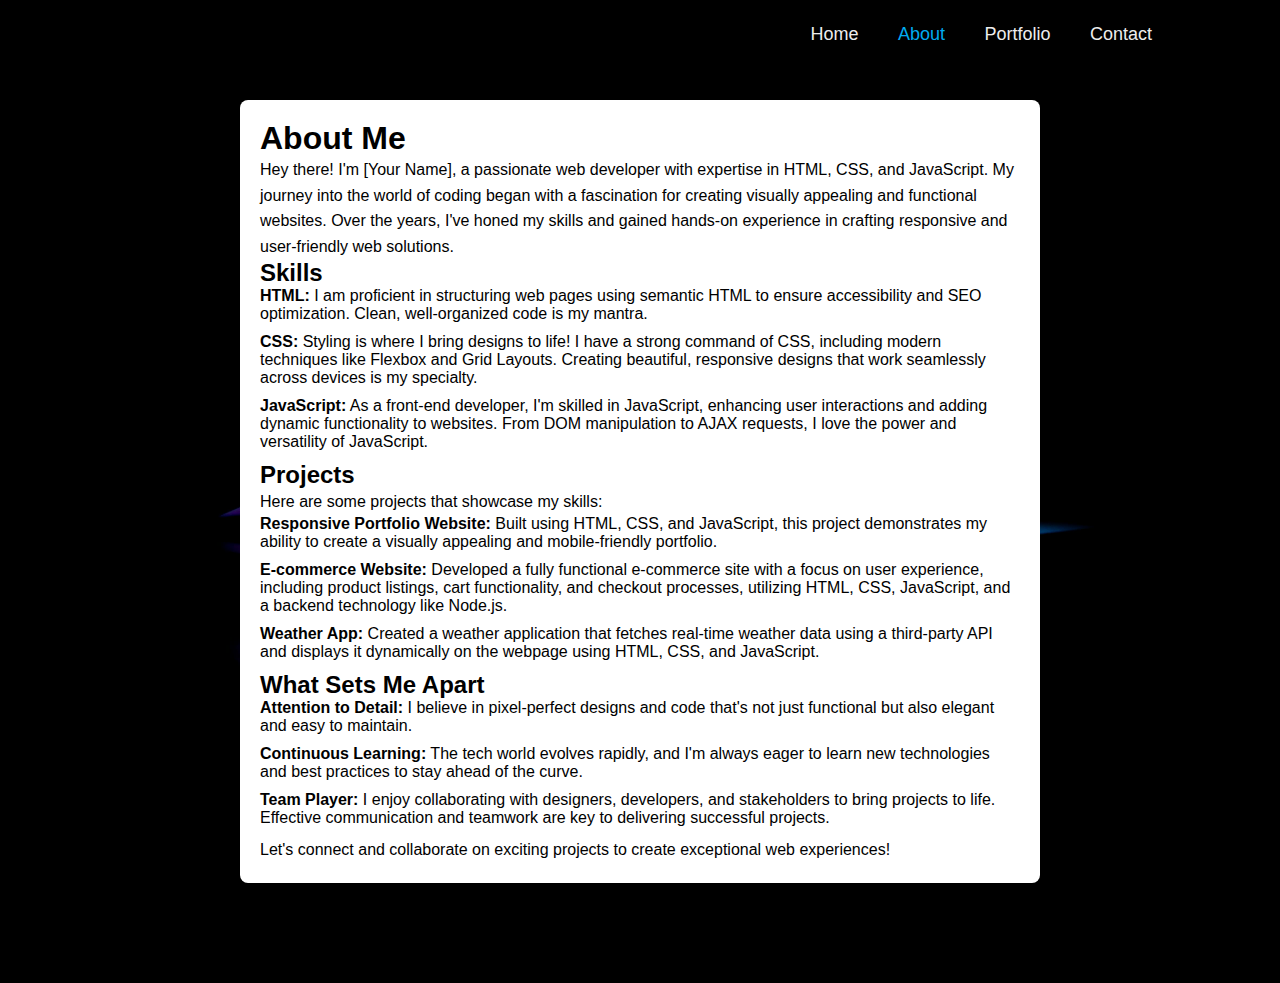
<file: about.html>
<!DOCTYPE html>
<html lang="en">
<head>
<meta charset="UTF-8">
<meta name="viewport" content="width=device-width, initial-scale=1.0">
<title>Personal Portfolio Website</title>
<link rel="stylesheet" href="about.css">
</head>
<body>
  <header class="header">
    <a href="index.html" class="logo">Shabaz..</a>
    <nav class="navbar">
      <a href="index.html">Home</a>
      <a href="about.html" target="_self"  class="active">About</a>
      <a href="portfolio.html">Portfolio</a>
      <a href="contact.html">Contact</a>
    </nav>
  </header>
    <div class="container">
        <h1>About Me</h1>
        <p>
            Hey there! I'm [Your Name], a passionate web developer with expertise in HTML, CSS, and JavaScript.
            My journey into the world of coding began with a fascination for creating visually appealing and functional websites.
            Over the years, I've honed my skills and gained hands-on experience in crafting responsive and user-friendly web solutions.
        </p>
        <h2>Skills</h2>
        <ul class="skills-list">
            <li><strong>HTML:</strong> I am proficient in structuring web pages using semantic HTML to ensure accessibility and SEO optimization. Clean, well-organized code is my mantra.</li>
            <li><strong>CSS:</strong> Styling is where I bring designs to life! I have a strong command of CSS, including modern techniques like Flexbox and Grid Layouts. Creating beautiful, responsive designs that work seamlessly across devices is my specialty.</li>
            <li><strong>JavaScript:</strong> As a front-end developer, I'm skilled in JavaScript, enhancing user interactions and adding dynamic functionality to websites. From DOM manipulation to AJAX requests, I love the power and versatility of JavaScript.</li>
        </ul>
        <h2>Projects</h2>
        <p>Here are some projects that showcase my skills:</p>
        <ol class="skills-list">
            <li><strong>Responsive Portfolio Website:</strong> Built using HTML, CSS, and JavaScript, this project demonstrates my ability to create a visually appealing and mobile-friendly portfolio.</li>
            <li><strong>E-commerce Website:</strong> Developed a fully functional e-commerce site with a focus on user experience, including product listings, cart functionality, and checkout processes, utilizing HTML, CSS, JavaScript, and a backend technology like Node.js.</li>
            <li><strong>Weather App:</strong> Created a weather application that fetches real-time weather data using a third-party API and displays it dynamically on the webpage using HTML, CSS, and JavaScript.</li>
        </ol>
        <h2>What Sets Me Apart</h2>
        <ul class="skills-list">
            <li><strong>Attention to Detail:</strong> I believe in pixel-perfect designs and code that's not just functional but also elegant and easy to maintain.</li>
            <li><strong>Continuous Learning:</strong> The tech world evolves rapidly, and I'm always eager to learn new technologies and best practices to stay ahead of the curve.</li>
            <li><strong>Team Player:</strong> I enjoy collaborating with designers, developers, and stakeholders to bring projects to life. Effective communication and teamwork are key to delivering successful projects.</li>
        </ul>
        <p>Let's connect and collaborate on exciting projects to create exceptional web experiences!</p>
    </div>
</body>
</html>
</file>
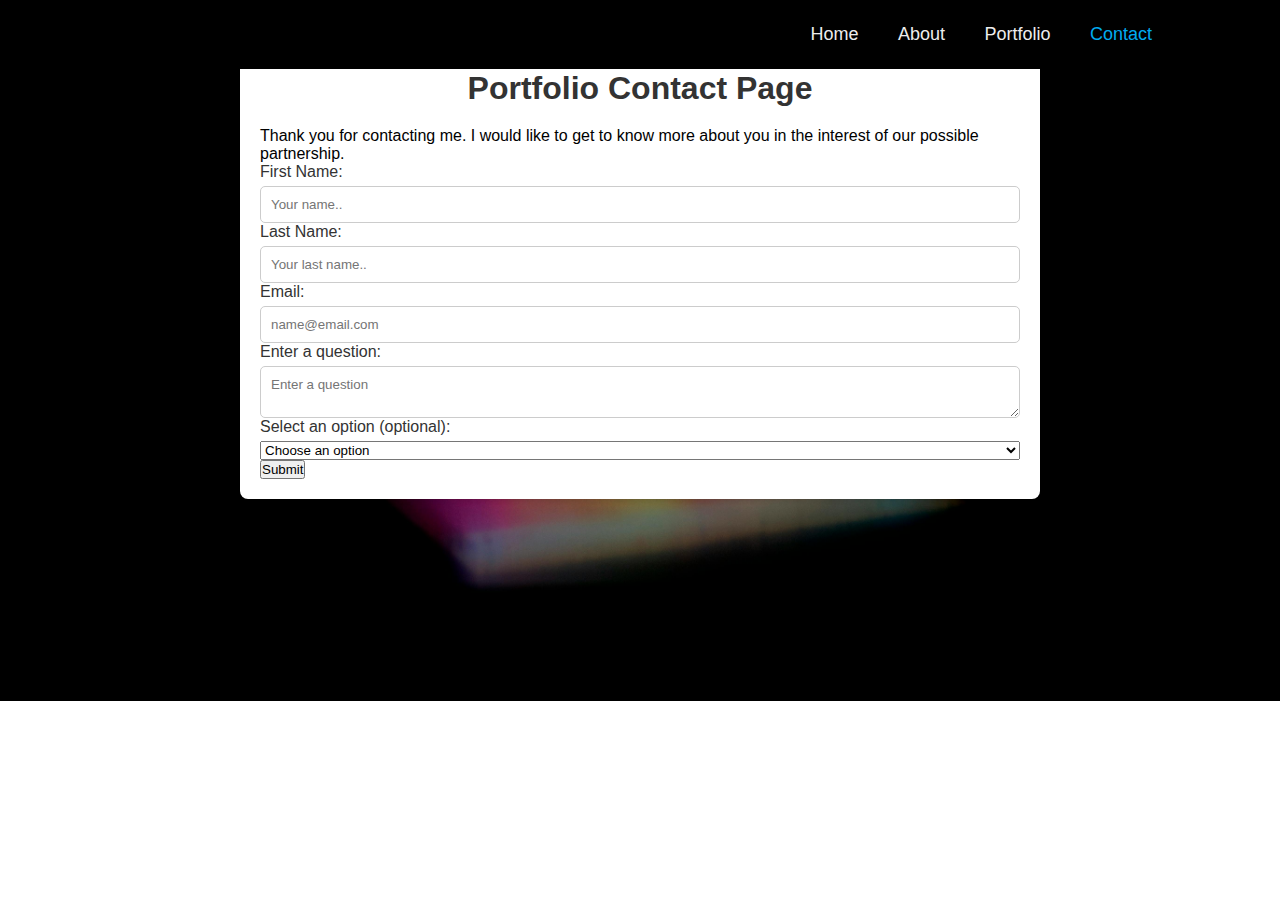
<file: contact.html>
<!DOCTYPE html>
<html lang="en">
<head>
<meta charset="UTF-8">
<meta name="viewport" content="width=device-width, initial-scale=1.0">
<title>Personal Portfolio Website</title>
<link rel="stylesheet" href="contact.css">
</head>
<body>
  <header class="header">
    <a href="index.html" class="logo">Shabaz..</a>
    <nav class="navbar">
      <a href="index.html">Home</a>
      <a href="about.html" >About</a>
      <a href="portfolio.html">Portfolio</a>
      <a href="#" target="_self"  class="active">Contact</a>
    </nav>
  </header>
  <div class="container">
    <h1>Portfolio Contact Page</h1>
    <p>Thank you for contacting me. I would like to get to know more about you in the interest of our possible partnership.</p>
    <form action="submit.php" method="post">
        <div class="form-group">
            <label for="name">First Name:</label>
            <input type="text" id="name" name="name" placeholder="Your name..">
        </div>
        <div class="form-group">
            <label for="lastname">Last Name:</label>
            <input type="text" id="lastname" name="lastname" placeholder="Your last name..">
        </div>
        <div class="form-group">
            <label for="email">Email:</label>
            <input type="email" id="email" name="email" placeholder="name@email.com">
        </div>
        <div class="form-group">
            <label for="question">Enter a question:</label>
            <textarea name="question" id="question" placeholder="Enter a question"></textarea>
        </div>
        <div class="form-group">
            <label for="option">Select an option (optional):</label>
            <select name="option" id="option">
                <option value="">Choose an option</option>
                <option value="option1">Option 1</option>
                <option value="option2">Option 2</option>
                <option value="option3">Option 3</option>
            </select>
        </div>
        <button type="submit">Submit</button>
    </form>
</div>
</body>
</html>
</file>
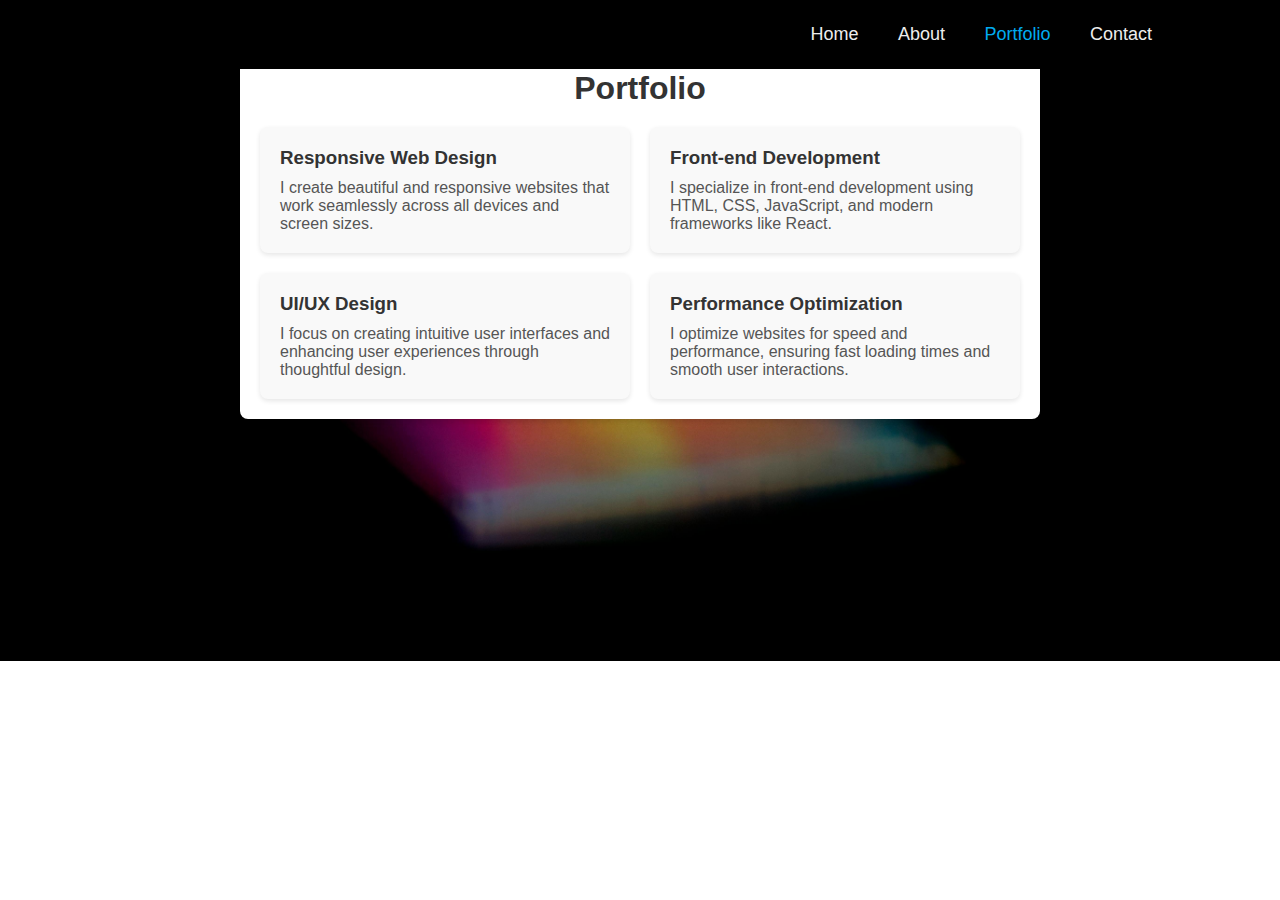
<file: portfolio.html>
<!DOCTYPE html>
<html lang="en">
<head>
<meta charset="UTF-8">
<meta name="viewport" content="width=device-width, initial-scale=1.0">
<title>Personal Portfolio Website</title>
<link rel="stylesheet" href="portfolio.css">
</head>
<body>
  <header class="header">
    <a href="index.html" class="logo">Shabaz..</a>
    <nav class="navbar">
      <a href="index.html">Home</a>
      <a href="about.html" >About</a>
      <a href="portfolio.html" target="_self"  class="active">Portfolio</a>
      <a href="contact.html">Contact</a>
    </nav>
  </header>
  <div class="container">
    <h1>Portfolio</h1>
    <div class="services">
      <div class="service">
        <h3>Responsive Web Design</h3>
        <p>I create beautiful and responsive websites that work seamlessly across all devices and screen sizes.</p>
      </div>
      <div class="service">
        <h3>Front-end Development</h3>
        <p>I specialize in front-end development using HTML, CSS, JavaScript, and modern frameworks like React.</p>
      </div>
      <div class="service">
        <h3>UI/UX Design</h3>
        <p>I focus on creating intuitive user interfaces and enhancing user experiences through thoughtful design.</p>
      </div>
      <div class="service">
        <h3>Performance Optimization</h3>
        <p>I optimize websites for speed and performance, ensuring fast loading times and smooth user interactions.</p>
      </div>
    </div>
  </div>
</body>
</html>
</file>
<file: about.css>
*{
  margin: 0;
  padding: 0;
  box-sizing: border-box;
  font-family:Arial, Helvetica, sans-serif;
}


.header{
  position: fixed;
  top: 0;
  left: 0;
  width: 100%;
  padding: 20px 10%;
  background-color: black;
  display: flex;
  justify-content: space-between;
  align-items: center;
  z-index: 100;
}

.logo{
  font-size: 25px;
  position: relative;
  color: #ededed;
  text-decoration: none;
  font-weight: 600;
}

.logo::before{
  content: '';
  position: absolute;
  top: 0;
  left: 0;
  width: 100%;
  height: 100%;
  background:black ;
  animation: showRight 1s ease forwards;
  animation-delay: .4s;
}

.navbar a {
  font-size: 18px;
  color: #ededed;
  text-decoration: none;
  font-weight: 500;
  margin-left: 35px;
  transition: .3s;
}

.navbar a:hover, .navbar a.active{
  color: #00abf0;
}


body {
  font-family: Arial, sans-serif;
  margin: 0;
  padding: 0;
  background: url('home.jpg') no-repeat;
  background-size: cover;
  background-position: center;
  display: flex;
  align-items:center;
}
.container {
  max-width: 800px;
  margin: 100px auto;
  background-color: #fff;
  padding: 20px;
  border-radius: 8px;
  box-shadow: 0 0 10px rgba(0, 0, 0, 0.1);
}
h1 {
  color:black;
}
h2{
color: black;
}
p {
  line-height: 1.6;
  color: black;
}
.skills-list {
  list-style-type: none;
  padding: 0;
  color: black;
}
.skills-list li {
  margin-bottom: 10px;
  color: black;
}

/* Animation Keyframes */
@keyframes showRight{
  100%{
    width: 0%;
  }
}
</file>
<file: contact.css>
*{
  margin: 0;
  padding: 0;
  box-sizing: border-box;
  font-family:Arial, Helvetica, sans-serif;
}


.header{
  position: fixed;
  top: 0;
  left: 0;
  width: 100%;
  padding: 20px 10%;
  background-color: black;
  display: flex;
  justify-content: space-between;
  align-items: center;
  z-index: 100;
}

.logo{
  font-size: 25px;
  position: relative;
  color: #ededed;
  text-decoration: none;
  font-weight: 600;
}

.logo::before{
  content: '';
  position: absolute;
  top: 0;
  left: 0;
  width: 100%;
  height: 100%;
  background:black ;
  animation: showRight 1s ease forwards;
  animation-delay: .4s;
}

.navbar a {
  font-size: 18px;
  color: #ededed;
  text-decoration: none;
  font-weight: 500;
  margin-left: 35px;
  transition: .3s;
}

.navbar a:hover, .navbar a.active{
  color: #00abf0;
}


body {
  font-family: Arial, sans-serif;
  margin: 0;
  padding: 0;
  background: url('home.jpg') no-repeat;
  background-size: cover;
  background-position: center;
  display: flex;
  align-items:center;
}
.container {
  max-width: 800px;
  margin: 50px auto;
  padding: 20px;
  background-color: #fff;
  border-radius: 8px;
  box-shadow: 0 2px 5px rgba(0, 0, 0, 0.1);
}

h1 {
  color: #333;
  text-align: center;
  margin-bottom: 20px;
}

.contact-form {
  display: grid;
  grid-template-columns: 1fr;
  gap: 20px;
}

.form-group {
  display: flex;
  flex-direction: column;
}

.form-group label {
  color: #333;
  margin-bottom: 5px;
}

.form-group input,
.form-group textarea {
  padding: 10px;
  border: 1px solid #ccc;
  border-radius: 5px;
}

.form-group textarea {
  resize: vertical;
}

.form-group button {
  padding: 10px;
  border: none;
  border-radius: 5px;
  background-color: #007bff;
  color: #fff;
  cursor: pointer;
  transition: background-color 0.3s ease;
}

.form-group button:hover {
  background-color: #0056b3;
}





/* Animation Keyframes */
@keyframes showRight{
  100%{
    width: 0%;
  }
}
</file>
<file: portfolio.css>
*{
  margin: 0;
  padding: 0;
  box-sizing: border-box;
  font-family:Arial, Helvetica, sans-serif;
}


.header{
  position: fixed;
  top: 0;
  left: 0;
  width: 100%;
  padding: 20px 10%;
  background-color: black;
  display: flex;
  justify-content: space-between;
  align-items: center;
  z-index: 100;
}

.logo{
  font-size: 25px;
  position: relative;
  color: #ededed;
  text-decoration: none;
  font-weight: 600;
}

.logo::before{
  content: '';
  position: absolute;
  top: 0;
  left: 0;
  width: 100%;
  height: 100%;
  background:black ;
  animation: showRight 1s ease forwards;
  animation-delay: .4s;
}

.navbar a {
  font-size: 18px;
  color: #ededed;
  text-decoration: none;
  font-weight: 500;
  margin-left: 35px;
  transition: .3s;
}

.navbar a:hover, .navbar a.active{
  color: #00abf0;
}


body {
  font-family: Arial, sans-serif;
  margin: 0;
  padding: 0;
  background: url('home.jpg') no-repeat;
  background-size: cover;
  background-position: center;
  display: flex;
  align-items:center;
}
.container {
  max-width: 800px;
  margin: 50px auto;
  padding: 20px;
  background-color: #fff;
  border-radius: 8px;
  box-shadow: 0 2px 5px rgba(0, 0, 0, 0.1);
}

h1 {
  color: #333;
  text-align: center;
  margin-bottom: 20px;
}

.services {
  display: grid;
  grid-template-columns: repeat(auto-fit, minmax(250px, 1fr));
  gap: 20px;
}

.service {
  padding: 20px;
  border-radius: 8px;
  box-shadow: 0 2px 5px rgba(0, 0, 0, 0.1);
  background-color: #f9f9f9;
}

.service h3 {
  color: #333;
  margin-bottom: 10px;
}

.service p {
  color: #555;
}

/* Animation Keyframes */
@keyframes showRight{
  100%{
    width: 0%;
  }
}
</file>
